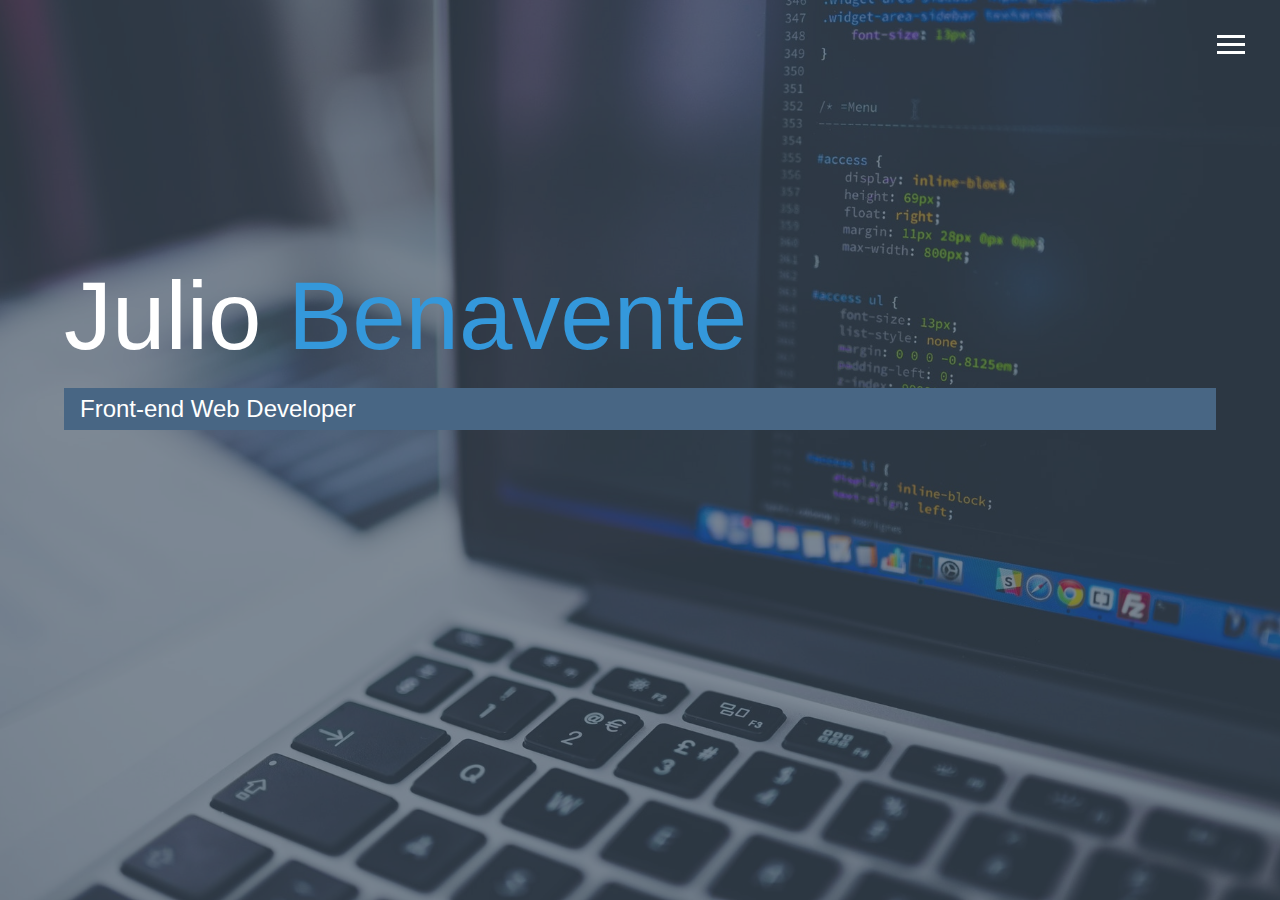
<file: index.html>
<!DOCTYPE html>
<html lang="en">

<head>
  <meta charset="UTF-8">
  <meta name="viewport" content="width=device-width, initial-scale=1.0">
  <meta http-equiv="X-UA-Compatible" content="ie=edge">
  <title>Welcome To My Portfolio</title>
  <link rel="stylesheet" href="css/main.css">
  <link rel="stylesheet" href="https://use.fontawesome.com/releases/v5.6.3/css/all.css" integrity="sha384-UHRtZLI+pbxtHCWp1t77Bi1L4ZtiqrqD80Kn4Z8NTSRyMA2Fd33n5dQ8lWUE00s/" crossorigin="anonymous">
</head>

<body class="bg-image">
  <header>
    <div class="menu-btn">
      <div class="btn-line"></div>
      <div class="btn-line"></div>
      <div class="btn-line"></div>
    </div>

    <nav class="menu">
      <div class="menu-branding">
        <div class="portrait">
          <img src="img/portrait_2.jpg" alt="">
        </div>
      </div>

      <ul class="menu-nav">
        <li class="nav-item current">
          <a href="index.html" class="nav-link">
            Home
          </a>
        </li>
        <li class="nav-item">
          <a href="about.html" class="nav-link">
            About Me
          </a>
        </li>
        <li class="nav-item">
          <a href="work.html" class="nav-link">
            My Work
          </a>
        </li>
        <li class="nav-item">
          <a href="contact.html" class="nav-link">
            How To Reach Me
          </a>
        </li>

      </ul>
    </nav>
  </header>
  <main id="home">
    <h1 class="lg-heading">
      <p>Julio <span class="text-secondary">Benavente</span></p>
    </h1>
    <h2 class="sm-heading">
      <p>Front-end Web Developer</p>
    </h2>
    <div class="icons">
      <!-- <a href="#">
        <i class="fab fa-linkedin"></i>
      </a> -->
      <a href="https://github.com/julio-benavente" target="_blank">
        <i class="fab fa-github"></i>
      </a>
    </div>
  </main>
  <script src="js/script.js" charset="utf-8"></script>
</body>

</html>
</file>
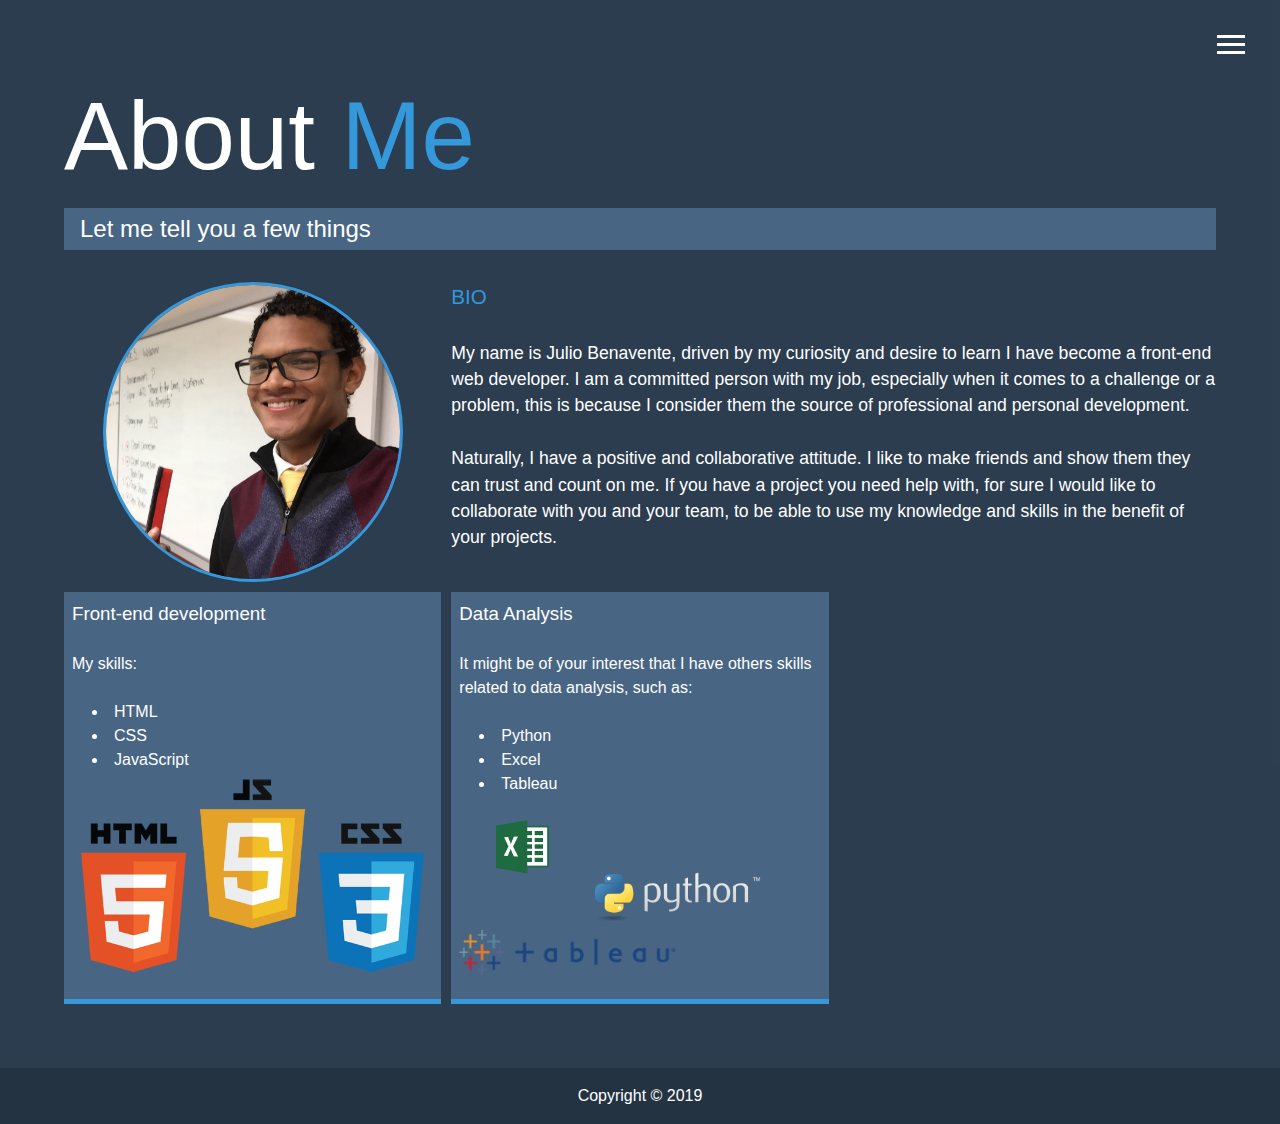
<file: about.html>
<!DOCTYPE html>
<html lang="en">

<head>
  <meta charset="UTF-8">
  <meta name="viewport" content="width=device-width, initial-scale=1.0">
  <meta http-equiv="X-UA-Compatible" content="ie=edge">
  <title>Welcome To My Portfolio</title>
  <link rel="stylesheet" href="css/main.css">
  <link rel="stylesheet" href="https://use.fontawesome.com/releases/v5.6.3/css/all.css" integrity="sha384-UHRtZLI+pbxtHCWp1t77Bi1L4ZtiqrqD80Kn4Z8NTSRyMA2Fd33n5dQ8lWUE00s/" crossorigin="anonymous">
</head>

<body class="body-about">
  <header>
    <div class="menu-btn">
      <div class="btn-line"></div>
      <div class="btn-line"></div>
      <div class="btn-line"></div>
    </div>

    <nav class="menu">
      <div class="menu-branding">
        <div class="portrait">
          <img src="img/portrait_2.jpg" alt="">
        </div>
      </div>

      <ul class="menu-nav">
        <li class="nav-item">
          <a href="index.html" class="nav-link">
            Home
          </a>
        </li>
        <li class="nav-item current">
          <a href="about.html" class="nav-link">
            About Me
          </a>
        </li>
        <li class="nav-item">
          <a href="work.html" class="nav-link">
            My Work
          </a>
        </li>
        <li class="nav-item">
          <a href="contact.html" class="nav-link">
            How To Reach Me
          </a>
        </li>

      </ul>
    </nav>
  </header>

  <main id="about">
    <h1 class="lg-heading">
      <p>About <span class="text-secondary">Me</span></p>
    </h1>
    <h2 class="sm-heading">
      <p>Let me tell you a few things</p>
    </h2>
    <div class="about-info">
      <img src="img/portrait_2.jpg" alt="Julio Benavente" class="bio-image">

      <div class="bio">
        <h3 class="text-secondary">BIO</h3>
        <br>
        <p>My name is Julio Benavente, driven by my curiosity and desire to learn I have become a front-end web developer. I am a committed person with my job, especially when it comes to a challenge or a problem, this is because I consider them the source of professional and personal development.</p>
        <br>
        <p>Naturally, I have a positive and collaborative attitude. I like to make friends and show them they can trust and count on me. If you have a project you need help with, for sure I would like to collaborate with you and your team, to be able to use my knowledge and skills in the benefit of your projects.</p>
      </div>

      <div class="job job-1">
        <h3>Front-end development</h3>
        <br>
        <!-- <h6>Full Stack Developer</h6> -->
        <p>My skills:</p>
        <br>
        <ul>
          <li>HTML</li>
          <li>CSS</li>
          <li>JavaScript</li>
        </ul>
        <img src="img/web_logo.png" alt="HTML-JS-CSS-logo">
      </div>
      <div class="job job-2">
        <h3>Data Analysis</h3>
        <br>
        <p>It might be of your interest that I have others skills related to data analysis, such as:</p>
        <br>
        <ul>
          <li>Python</li>
          <li>Excel</li>
          <li>Tableau</li>
        </ul>
        <img src="img/excel_logo.png" alt="excel_logo">
        <img src="img/python_logo.png" alt="python_logo">
        <img src="img/tableau_logo.png" alt="tableau_logo">

      </div>
<!--       <div class="job job-3">
        
      </div>
 -->
    </div>
  </main>
  <footer id="main-footer">
    <p>Copyright &copy; 2019</p>
  </footer>




  <script src="js/script.js" charset="utf-8"></script>
</body>

</html>
</file>
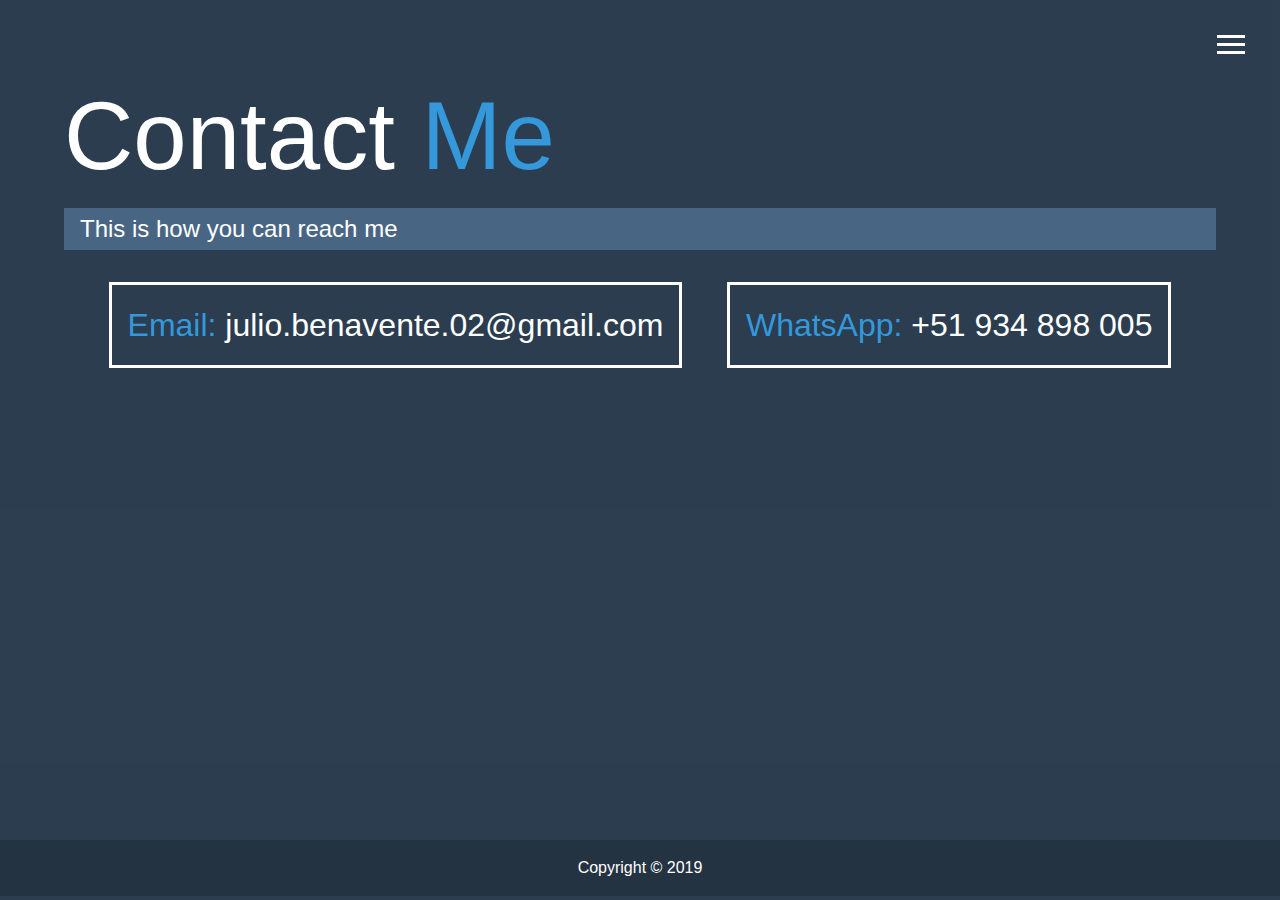
<file: contact.html>
<!DOCTYPE html>
<html lang="en">

<head>
  <meta charset="UTF-8">
  <meta name="viewport" content="width=device-width, initial-scale=1.0">
  <meta http-equiv="X-UA-Compatible" content="ie=edge">
  <title>Welcome To My Portfolio</title>
  <link rel="stylesheet" href="css/main.css">
  <link rel="stylesheet" href="https://use.fontawesome.com/releases/v5.6.3/css/all.css" integrity="sha384-UHRtZLI+pbxtHCWp1t77Bi1L4ZtiqrqD80Kn4Z8NTSRyMA2Fd33n5dQ8lWUE00s/" crossorigin="anonymous">
</head>

<body class="body-about">
  <header>
    <div class="menu-btn">
      <div class="btn-line"></div>
      <div class="btn-line"></div>
      <div class="btn-line"></div>
    </div>

    <nav class="menu">
      <div class="menu-branding">
        <div class="portrait">
          <img src="img/portrait_2.jpg" alt="">
        </div>
      </div>

      <ul class="menu-nav">
        <li class="nav-item">
          <a href="index.html" class="nav-link">
            Home
          </a>
        </li>
        <li class="nav-item">
          <a href="about.html" class="nav-link">
            About Me
          </a>
        </li>
        <li class="nav-item">
          <a href="work.html" class="nav-link">
            My Work
          </a>
        </li>
        <li class="nav-item current">
          <a href="contact.html" class="nav-link">
            How To Reach Me
          </a>
        </li>

      </ul>
    </nav>
  </header>

  <main id="contact">
    <h1 class="lg-heading">
      <p>Contact <span class="text-secondary">Me</span></p>
    </h1>
    <h2 class="sm-heading">
      <p>This is how you can reach me</p>
    </h2>
    <div class="boxes">
      <div>
        <p><span class="text-secondary"> Email:</span> julio.benavente.02@gmail.com</p>
      </div>
      <div>
        <p><span class="text-secondary"> WhatsApp:</span> +51 934 898 005</p>
      </div>

    </div>
  </main>
  <footer id="main-footer">
    <p>Copyright &copy; 2019</p>
  </footer>




  <script src="js/script.js" charset="utf-8"></script>
</body>

</html>
</file>
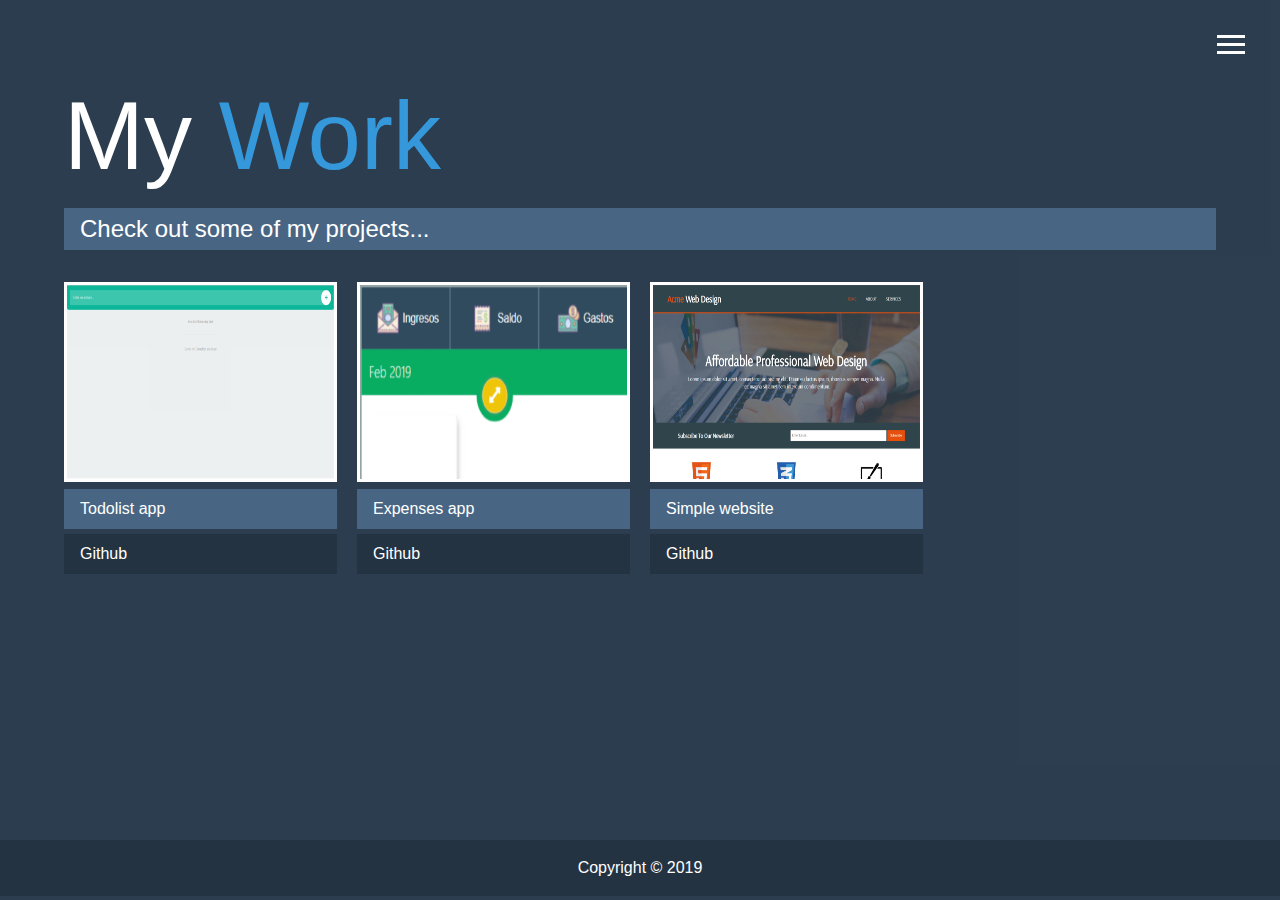
<file: work.html>
<!DOCTYPE html>
<html lang="en">

<head>
  <meta charset="UTF-8">
  <meta name="viewport" content="width=device-width, initial-scale=1.0">
  <meta http-equiv="X-UA-Compatible" content="ie=edge">
  <title>Welcome To My Portfolio</title>
  <link rel="stylesheet" href="css/main.css">
  <link rel="stylesheet" href="https://use.fontawesome.com/releases/v5.6.3/css/all.css" integrity="sha384-UHRtZLI+pbxtHCWp1t77Bi1L4ZtiqrqD80Kn4Z8NTSRyMA2Fd33n5dQ8lWUE00s/" crossorigin="anonymous">
</head>

<body class="body-about">
  <header>
    <div class="menu-btn">
      <div class="btn-line"></div>
      <div class="btn-line"></div>
      <div class="btn-line"></div>
    </div>

    <nav class="menu">
      <div class="menu-branding">
        <div class="portrait">
          <img src="img/portrait_2.jpg" alt="">
        </div>
      </div>

      <ul class="menu-nav">
        <li class="nav-item">
          <a href="index.html" class="nav-link">
            Home
          </a>
        </li>
        <li class="nav-item">
          <a href="about.html" class="nav-link">
            About Me
          </a>
        </li>
        <li class="nav-item current">
          <a href="work.html" class="nav-link ">
            My Work
          </a>
        </li>
        <li class="nav-item">
          <a href="contact.html" class="nav-link">
            How To Reach Me
          </a>
        </li>

      </ul>
    </nav>
  </header>

  <main id="work">
    <h1 class="lg-heading">
      <p>My <span class="text-secondary">Work</span></p>
    </h1>
    <h2 class="sm-heading">
      <p>Check out some of my projects...</p>
    </h2>
    <div class="projects">
      <div class="item">
        <a href="#!">
          <img src="img/projects/todo_website.png" alt="Project">
        </a>
        <a href="https://julio-benavente.github.io/js_todolist/" target="_blank" class="btn-light">
          <p><i class="fas fa-eye"></i> Todolist app</p>
        </a>
        <a href="https://github.com/julio-benavente/js_todolist" target="_blank" class="btn-dark">
          <p><i class="fab fa-github"></i> Github</p>
        </a>
      </div>
      <div class="item">
        <a href="#!">
          <img src="img/projects/expenses_website.png" alt="Project">
        </a>
        <a href="https://julio-benavente.github.io/expenses_app/" target="_blank" class="btn-light">
          <p><i class="fas fa-eye"></i> Expenses app</p>
        </a>
        <a href="https://github.com/julio-benavente/expenses_app" target="_blank" class="btn-dark">
          <p><i class="fab fa-github"></i> Github</p>
        </a>
      </div>
      <div class="item">
        <a href="#!">
          <img src="img/projects/acme_website.png" alt="Project">
        </a>
        <a href="https://julio-benavente.github.io/acme_website/" target="_blank" class="btn-light">
          <p><i class="fas fa-eye"></i> Simple website</p>
        </a>
        <a href="https://github.com/julio-benavente/acme_website" target="_blank" class="btn-dark">
          <p><i class="fab fa-github"></i> Github</p>
        </a>
      </div>
      
      <!-- <div class="item">
        <a href="#!">
          <img src="img/projects/project3.jpg" alt="Project">
        </a>
        <a href="#" class="btn-light">
          <p><i class="fas fa-eye"></i> Project</p>
        </a>
        <a href="#" class="btn-dark">
          <p><i class="fab fa-github"></i> Github</p>
        </a>
      </div>
      <div class="item">
        <a href="#!">
          <img src="img/projects/project4.jpg" alt="Project">
        </a>
        <a href="#" class="btn-light">
          <p><i class="fas fa-eye"></i> Project</p>
        </a>
        <a href="#" class="btn-dark">
          <p><i class="fab fa-github"></i> Github</p>
        </a>
      </div>
      <div class="item">
        <a href="#!">
          <img src="img/projects/project5.jpg" alt="Project">
        </a>
        <a href="#" class="btn-light">
          <p><i class="fas fa-eye"></i> Project</p>
        </a>
        <a href="#" class="btn-dark">
          <p><i class="fab fa-github"></i> Github</p>
        </a> -->
      </div>
    </div>
  </main>
  <footer id="main-footer">
    <p>Copyright &copy; 2019</p>
  </footer>




  <script src="js/script.js" charset="utf-8"></script>
</body>

</html>
</file>
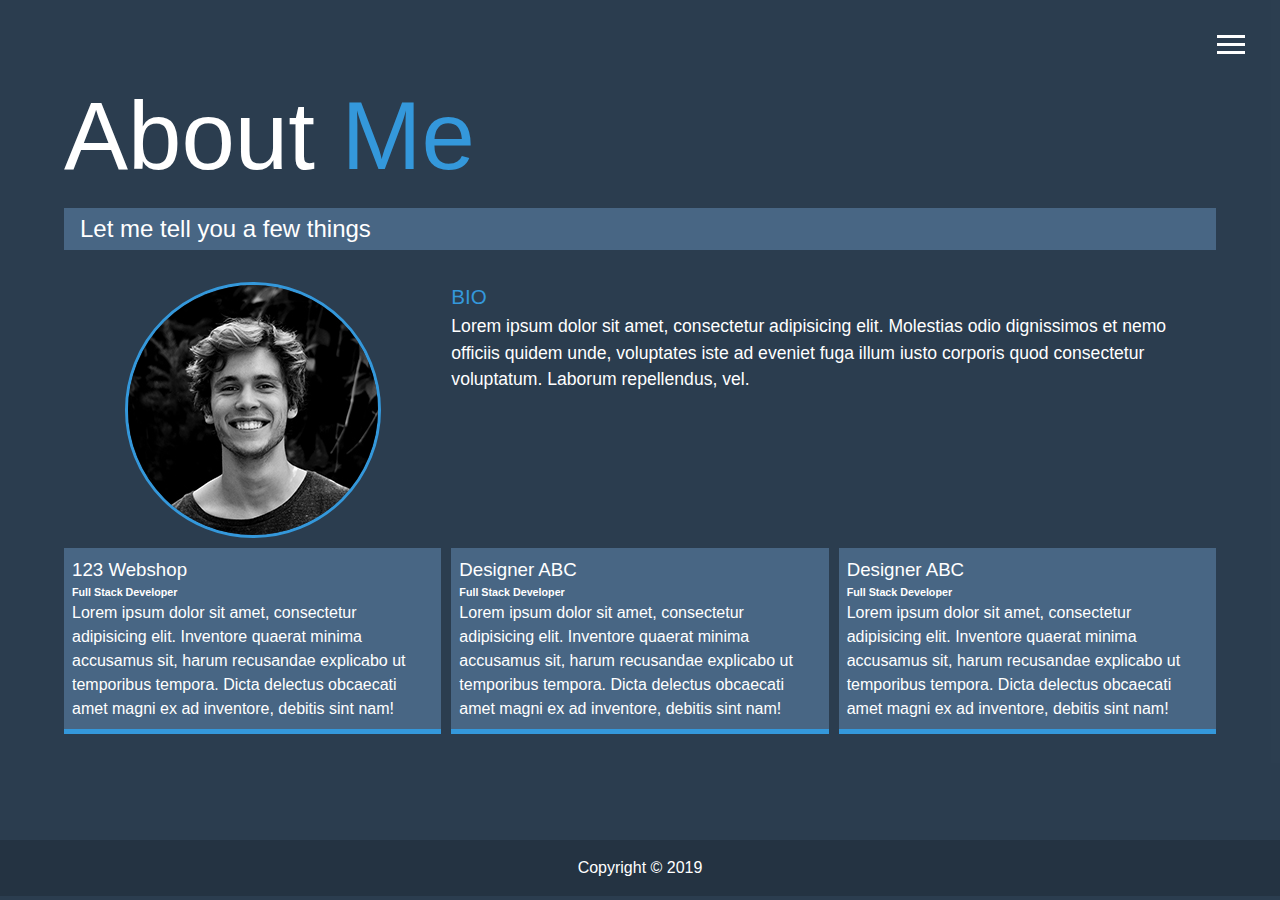
<file: dis/about.html>
<!DOCTYPE html>
<html lang="en">

<head>
  <meta charset="UTF-8">
  <meta name="viewport" content="width=device-width, initial-scale=1.0">
  <meta http-equiv="X-UA-Compatible" content="ie=edge">
  <title>Welcome To My Portfolio</title>
  <link rel="stylesheet" href="css/main.css">
  <link rel="stylesheet" href="https://use.fontawesome.com/releases/v5.6.3/css/all.css" integrity="sha384-UHRtZLI+pbxtHCWp1t77Bi1L4ZtiqrqD80Kn4Z8NTSRyMA2Fd33n5dQ8lWUE00s/" crossorigin="anonymous">
</head>

<body class="body-about">
  <header>
    <div class="menu-btn">
      <div class="btn-line"></div>
      <div class="btn-line"></div>
      <div class="btn-line"></div>
    </div>

    <nav class="menu">
      <div class="menu-branding">
        <div class="portrait"></div>
      </div>

      <ul class="menu-nav">
        <li class="nav-item">
          <a href="index.html" class="nav-link">
            Home
          </a>
        </li>
        <li class="nav-item current">
          <a href="about.html" class="nav-link">
            About Me
          </a>
        </li>
        <li class="nav-item">
          <a href="work.html" class="nav-link">
            My Work
          </a>
        </li>
        <li class="nav-item">
          <a href="contact.html" class="nav-link">
            How To Reach Me
          </a>
        </li>

      </ul>
    </nav>
  </header>

  <main id="about">
    <h1 class="lg-heading">
      <p>About <span class="text-secondary">Me</span></p>
    </h1>
    <h2 class="sm-heading">
      <p>Let me tell you a few things</p>
    </h2>
    <div class="about-info">
      <img src="img/portrait.jpg" alt="Julio Benavente" class="bio-image">

      <div class="bio">
        <h3 class="text-secondary">BIO</h3>
        <p>Lorem ipsum dolor sit amet, consectetur adipisicing elit. Molestias odio dignissimos et nemo officiis quidem unde, voluptates iste ad eveniet fuga illum iusto corporis quod consectetur voluptatum. Laborum repellendus, vel.</p>
      </div>

      <div class="job job-1">
        <h3>123 Webshop</h3>
        <h6>Full Stack Developer</h6>
        <p>Lorem ipsum dolor sit amet, consectetur adipisicing elit. Inventore quaerat minima accusamus sit, harum recusandae explicabo ut temporibus tempora. Dicta delectus obcaecati amet magni ex ad inventore, debitis sint nam!</p>
      </div>
      <div class="job job-2">
        <h3>Designer ABC</h3>
        <h6>Full Stack Developer</h6>
        <p>Lorem ipsum dolor sit amet, consectetur adipisicing elit. Inventore quaerat minima accusamus sit, harum recusandae explicabo ut temporibus tempora. Dicta delectus obcaecati amet magni ex ad inventore, debitis sint nam!</p>
      </div>
      <div class="job job-3">
        <h3>Designer ABC</h3>
        <h6>Full Stack Developer</h6>
        <p>Lorem ipsum dolor sit amet, consectetur adipisicing elit. Inventore quaerat minima accusamus sit, harum recusandae explicabo ut temporibus tempora. Dicta delectus obcaecati amet magni ex ad inventore, debitis sint nam!</p>
      </div>

    </div>
  </main>
  <footer id="main-footer">
    <p>Copyright &copy; 2019</p>
  </footer>




  <script src="js/script.js" charset="utf-8"></script>
</body>

</html>
</file>
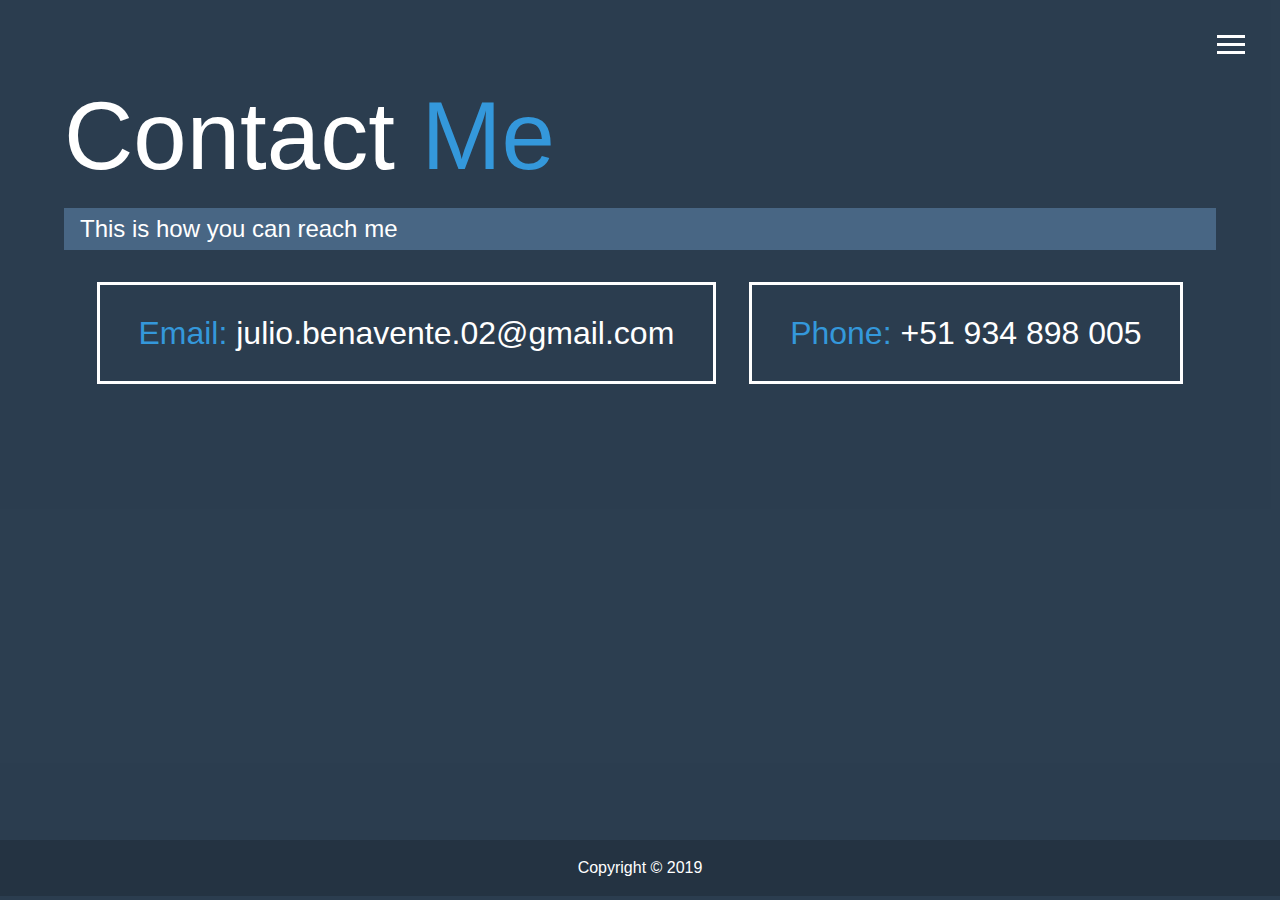
<file: dis/contact.html>
<!DOCTYPE html>
<html lang="en">

<head>
  <meta charset="UTF-8">
  <meta name="viewport" content="width=device-width, initial-scale=1.0">
  <meta http-equiv="X-UA-Compatible" content="ie=edge">
  <title>Welcome To My Portfolio</title>
  <link rel="stylesheet" href="css/main.css">
  <link rel="stylesheet" href="https://use.fontawesome.com/releases/v5.6.3/css/all.css" integrity="sha384-UHRtZLI+pbxtHCWp1t77Bi1L4ZtiqrqD80Kn4Z8NTSRyMA2Fd33n5dQ8lWUE00s/" crossorigin="anonymous">
</head>

<body class="body-about">
  <header>
    <div class="menu-btn">
      <div class="btn-line"></div>
      <div class="btn-line"></div>
      <div class="btn-line"></div>
    </div>

    <nav class="menu">
      <div class="menu-branding">
        <div class="portrait"></div>
      </div>

      <ul class="menu-nav">
        <li class="nav-item">
          <a href="index.html" class="nav-link">
            Home
          </a>
        </li>
        <li class="nav-item">
          <a href="about.html" class="nav-link">
            About Me
          </a>
        </li>
        <li class="nav-item">
          <a href="work.html" class="nav-link">
            My Work
          </a>
        </li>
        <li class="nav-item current">
          <a href="contact.html" class="nav-link">
            How To Reach Me
          </a>
        </li>

      </ul>
    </nav>
  </header>

  <main id="about">
    <h1 class="lg-heading">
      <p>Contact <span class="text-secondary">Me</span></p>
    </h1>
    <h2 class="sm-heading">
      <p>This is how you can reach me</p>
    </h2>
    <div class="boxes">
      <div>
        <p><span class="text-secondary"> Email:</span> julio.benavente.02@gmail.com</p>
      </div>
      <div>
        <p><span class="text-secondary"> Phone:</span> +51 934 898 005</p>
      </div>

    </div>
  </main>
  <footer id="main-footer">
    <p>Copyright &copy; 2019</p>
  </footer>




  <script src="js/script.js" charset="utf-8"></script>
</body>

</html>
</file>
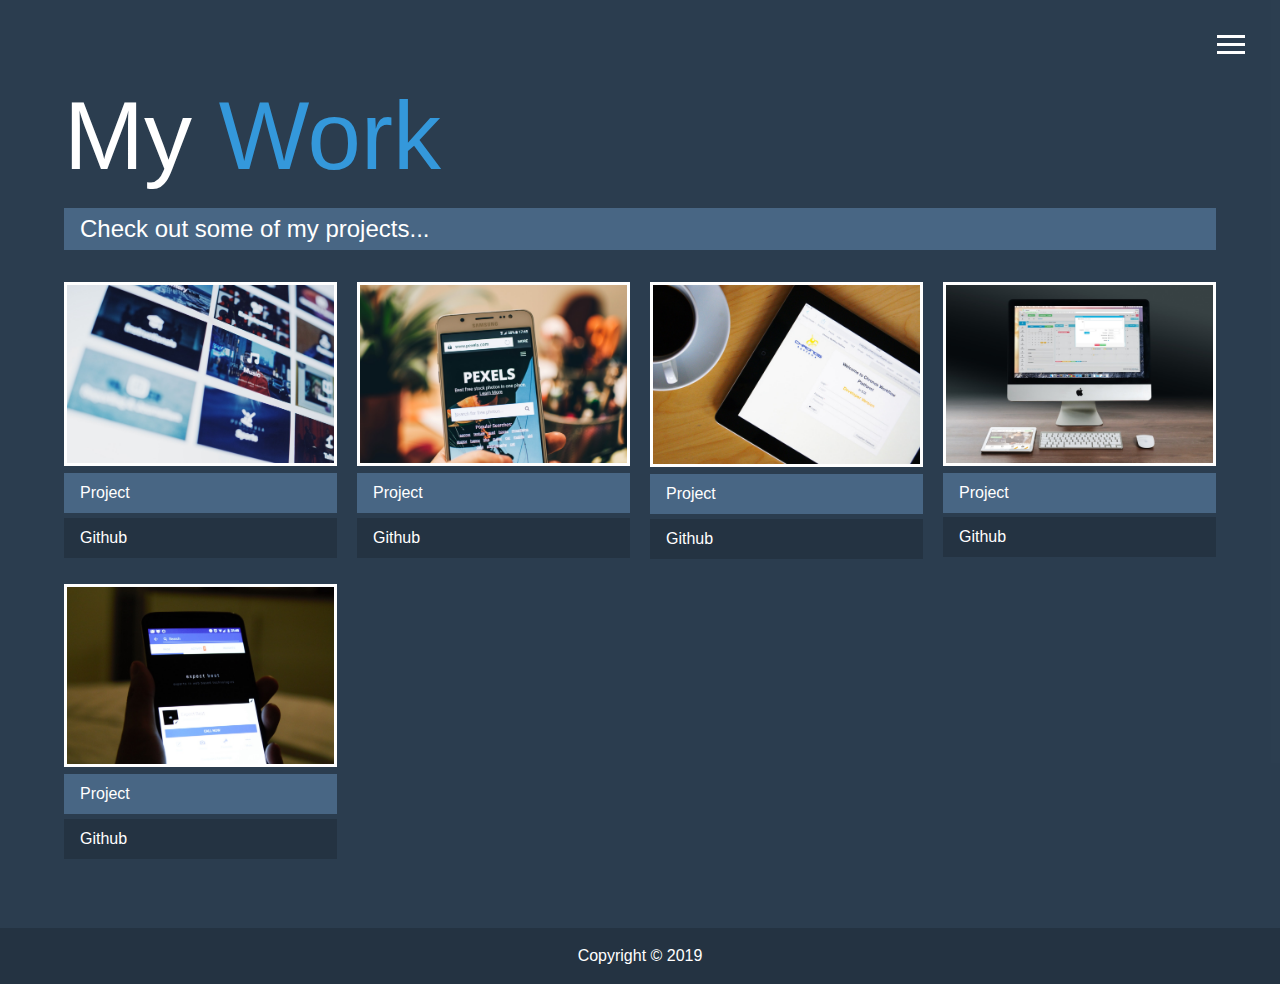
<file: dis/work.html>
<!DOCTYPE html>
<html lang="en">

<head>
  <meta charset="UTF-8">
  <meta name="viewport" content="width=device-width, initial-scale=1.0">
  <meta http-equiv="X-UA-Compatible" content="ie=edge">
  <title>Welcome To My Portfolio</title>
  <link rel="stylesheet" href="css/main.css">
  <link rel="stylesheet" href="https://use.fontawesome.com/releases/v5.6.3/css/all.css" integrity="sha384-UHRtZLI+pbxtHCWp1t77Bi1L4ZtiqrqD80Kn4Z8NTSRyMA2Fd33n5dQ8lWUE00s/" crossorigin="anonymous">
</head>

<body class="body-about">
  <header>
    <div class="menu-btn">
      <div class="btn-line"></div>
      <div class="btn-line"></div>
      <div class="btn-line"></div>
    </div>

    <nav class="menu">
      <div class="menu-branding">
        <div class="portrait"></div>
      </div>

      <ul class="menu-nav">
        <li class="nav-item">
          <a href="index.html" class="nav-link">
            Home
          </a>
        </li>
        <li class="nav-item">
          <a href="about.html" class="nav-link">
            About Me
          </a>
        </li>
        <li class="nav-item current">
          <a href="work.html" class="nav-link ">
            My Work
          </a>
        </li>
        <li class="nav-item">
          <a href="contact.html" class="nav-link">
            How To Reach Me
          </a>
        </li>

      </ul>
    </nav>
  </header>

  <main id="work">
    <h1 class="lg-heading">
      <p>My <span class="text-secondary">Work</span></p>
    </h1>
    <h2 class="sm-heading">
      <p>Check out some of my projects...</p>
    </h2>
    <div class="projects">
      <div class="item">
        <a href="#!">
          <img src="img/projects/project1.jpg" alt="Project">
        </a>
        <a href="#" class="btn-light">
          <p><i class="fas fa-eye"></i> Project</p>
        </a>
        <a href="#" class="btn-dark">
          <p><i class="fab fa-github"></i> Github</p>
        </a>
      </div>
      <div class="item">
        <a href="#!">
          <img src="img/projects/project2.jpg" alt="Project">
        </a>
        <a href="#" class="btn-light">
          <p><i class="fas fa-eye"></i> Project</p>
        </a>
        <a href="#" class="btn-dark">
          <p><i class="fab fa-github"></i> Github</p>
        </a>
      </div>
      <div class="item">
        <a href="#!">
          <img src="img/projects/project3.jpg" alt="Project">
        </a>
        <a href="#" class="btn-light">
          <p><i class="fas fa-eye"></i> Project</p>
        </a>
        <a href="#" class="btn-dark">
          <p><i class="fab fa-github"></i> Github</p>
        </a>
      </div>
      <div class="item">
        <a href="#!">
          <img src="img/projects/project4.jpg" alt="Project">
        </a>
        <a href="#" class="btn-light">
          <p><i class="fas fa-eye"></i> Project</p>
        </a>
        <a href="#" class="btn-dark">
          <p><i class="fab fa-github"></i> Github</p>
        </a>
      </div>
      <div class="item">
        <a href="#!">
          <img src="img/projects/project5.jpg" alt="Project">
        </a>
        <a href="#" class="btn-light">
          <p><i class="fas fa-eye"></i> Project</p>
        </a>
        <a href="#" class="btn-dark">
          <p><i class="fab fa-github"></i> Github</p>
        </a>
      </div>
    </div>
  </main>
  <footer id="main-footer">
    <p>Copyright &copy; 2019</p>
  </footer>




  <script src="js/script.js" charset="utf-8"></script>
</body>

</html>
</file>
<file: css/main.css>
@import url('config.css');
@import url('menu.css');
@import url('mobile.css');

* {
  box-sizing: border-box;
  margin: 0;
  padding: 0;
}

header {
  width: 100%;
}

body {
  color: var(--contrast-color);
  height: 100%;
  margin: 0;
  font-family: 'Segoe UI', Tahoma, Geneva, Verdana, sans-serif;
  line-height: 1.5;
}

.bg-image {
  height: 100vh;
  background-image: var(--home-image);
  background-repeat: no-repeat;
  background-size: cover;
}


body:after {
  content: '';
  position: absolute;
  top: 0;
  left: 0;
  width: 100%;
  height: 100%;
  background: rgba(44, 62, 80, 0.6);
  /* background-color: var(--primary-color); */
  z-index: -1;
}

/* Headings */

h1, h2, h3 {
  margin: 0;
  font-weight: 400;
}

h1.lg-heading {
  font-size: 6rem;
  color: var(--contrast-color);
}

h2.sm-heading {
  margin-bottom: 2rem;
  padding: 0.2rem 1rem;
  background: var(--primary-color-light);
  color: var(--contrast-color);
}

a {
  color: var(--contrast-color);
  text-decoration: none;
}

header {
  position: fixed;
  z-index: 2
  width: 100%;
}

.text-secondary {
  color: var(--secondary-color);
}

main {
  padding: 4rem;
  /* height: 100% ; */
  min-height: calc(100vh - 60px)
}

main#home {
  overflow: hidden;
}

main#home h1 {
  margin-top: 20vh;
}

main .icons {
  margin-top: 1rem;
}

.icons a {
  padding: 0.4rem;
  font-size: 1.5rem;
  transition: var(--transition);
}

.icons a:hover {
  color: var(--secondary-color);
}

/* About Page */

.about-info {
  display: grid;
  grid-template-areas:
  'bioimage bio bio'
  'job1 job2 job3';
  grid-template-columns: repeat(3, 1fr);
  grid-gap: 10px;
}

.bio-image {
  width: 300px;
  grid-area: bioimage;
  margin: auto;
  border-radius: 50%;
  border: var(--secondary-color) 3px solid;
}

.bio {
  grid-area: bio;
  font-size: 1.1rem;
}

.job-1 {
  grid-area: job1;
}

.job-2 {
  grid-area: job2;
}

.job-3 {
  grid-area: job3;
}

.job {
  background: var(--primary-color-light);
  padding: 0.5rem;
  border-bottom: var(--secondary-color) 5px solid;
}

div.job.job-1 img {
  width: 100%;
}

div.job.job-1 li, div.job.job-2 li {
  text-indent: 20px;
  list-style-position: inside;
}

div.job.job-2 img:nth-of-type(1) {
  width: 35%;
}

div.job.job-2 img:nth-of-type(2) {
  width: 55%;
}

div.job.job-2 img:nth-of-type(3) {
  width: 60%;
}


.body-about {
  background: var(--primary-color);
}

.about {
  height: 100%;
}

/* Work Page */
/* Projects */

.projects {
  display: grid;
  grid-template-columns: repeat(3, 1fr);
  grid-gap: 20px;

}

.projects a:nth-of-type(1) {
  cursor: auto;
}

.projects img {
  width: 100%;
  height: 200px;
  border: 3px var(--contrast-color) solid;
  transition: var(--transition);
}

.projects img:hover {
  opacity: 0.5;
  border-color: var(--secondary-color);
}

/*.projects a:hover {
  cursor: pointer;
}*/

/* Button Style */



main div.projects .btn-dark {
  display: block;
  padding: 0.5rem 1rem;
  border: 0;
  margin-bottom: 0.3rem;
  background: var(--primary-color-dark);
}

main div.projects .btn-light {
  display: block;
  padding: 0.5rem 1rem;
  border: 0;
  margin-bottom: 0.3rem;
  background: var(--primary-color-light);
}


main div.projects .btn-dark:hover {
  background: var(--secondary-color);
  color: var(--contrast-color);
}

main div.projects .btn-light:hover {
  background: var(--secondary-color);
  color: var(--contrast-color);
}



#main-footer {
  position: relative;
  /* bottom: 100px; */
  text-align: center;
  padding: 1rem;
  background: var(--primary-color-dark);
}


/* Contact Page */

.boxes {
  display: flex;
  flex-wrap: wrap;
  justify-content: space-evenly;
  align-items: center;
  margin-top: 1rem;
}

.boxes div {
  font-size: 2rem;
  padding: 1rem;
  border: 3px var(--contrast-color) solid;
  margin-bottom: 3rem;
  transition: var(--transition);
}

.boxes div:hover {
  /*padding: 0.5rem 1.5rem;*/
  background: var(--secondary-color);
  color: var(--contrast-color);

}

.boxes div:hover span {
  color: var(--contrast-color);
}
















/*  */
</file>
<file: dis/css/main.css>
@import url('config.css');
@import url('menu.css');
@import url('mobile.css');

* {
  box-sizing: border-box;
  margin: 0;
  padding: 0;
}

header {
  width: 100%;
}

body {
  color: var(--contrast-color);
  height: 100%;
  margin: 0;
  font-family: 'Segoe UI', Tahoma, Geneva, Verdana, sans-serif;
  line-height: 1.5;
}

.bg-image {
  height: 100vh;
  background-image: var(--home-image);
  background-repeat: no-repeat;
  background-size: cover;
}


body:after {
  content: '';
  position: absolute;
  top: 0;
  left: 0;
  width: 100%;
  height: 100%;
  background: rgba(44, 62, 80, 0.6);
  /* background-color: var(--primary-color); */
  z-index: -1;
}

/* Headings */

h1, h2, h3 {
  margin: 0;
  font-weight: 400;
}

h1.lg-heading {
  font-size: 6rem;
  color: var(--contrast-color);
}

h2.sm-heading {
  margin-bottom: 2rem;
  padding: 0.2rem 1rem;
  background: var(--primary-color-light);
  color: var(--contrast-color);
}

a {
  color: var(--contrast-color);
  text-decoration: none;
}

header {
  position: fixed;
  z-index: 2
  width: 100%;
}

.text-secondary {
  color: var(--secondary-color);
}

main {
  padding: 4rem;
  /* height: 100% ; */
  min-height: calc(100vh - 60px)
}

main#home {
  overflow: hidden;
}

main#home h1 {
  margin-top: 20vh;
}

main .icons {
  margin-top: 1rem;
}

.icons a {
  padding: 0.4rem;
  font-size: 1.5rem;
  transition: var(--transition);
}

.icons a:hover {
  color: var(--secondary-color);
}

/* About Page */

.about-info {
  display: grid;
  grid-template-areas:
  'bioimage bio bio'
  'job1 job2 job3';
  grid-template-columns: repeat(3, 1fr);
  grid-gap: 10px;
}

.bio-image {
  grid-area: bioimage;
  margin: auto;
  border-radius: 50%;
  border: var(--secondary-color) 3px solid;
}

.bio {
  grid-area: bio;
  font-size: 1.1rem;
}

.job-1 {
  grid-area: job1;
}

.job-2 {
  grid-area: job2;
}

.job-3 {
  grid-area: job3;
}

.job {
  background: var(--primary-color-light);
  padding: 0.5rem;
  border-bottom: var(--secondary-color) 5px solid;
}

.body-about {
  background: var(--primary-color);
}

.about {
  height: 100%;
}

/* Work Page */
/* Projects */

.projects {
  display: grid;
  grid-template-columns: repeat(3, 1fr);
  grid-gap: 20px;

}

.projects img {
  width: 100%;
  border: 3px var(--contrast-color) solid;
  transition: var(--transition);
}

.projects img:hover {
  opacity: 0.5;
  border-color: var(--secondary-color);
}


/* Button Style */



main div.projects .btn-dark {
  display: block;
  padding: 0.5rem 1rem;
  border: 0;
  margin-bottom: 0.3rem;
  background: var(--primary-color-dark);
}

main div.projects .btn-light {
  display: block;
  padding: 0.5rem 1rem;
  border: 0;
  margin-bottom: 0.3rem;
  background: var(--primary-color-light);
}


main div.projects .btn-dark:hover {
  background: var(--secondary-color);
  color: var(--contrast-color);
}

main div.projects .btn-light:hover {
  background: var(--secondary-color);
  color: var(--contrast-color);
}



#main-footer {
  position: relative;
  /* bottom: 100px; */
  text-align: center;
  padding: 1rem;
  background: var(--primary-color-dark);
}


/* Contact Page */

.boxes {
  display: flex;
  flex-wrap: wrap;
  justify-content: space-evenly;
  align-items: center;
  margin-top: 1rem;
}

.boxes div {
  font-size: 2rem;
  padding: 1.5rem 2.4rem;
  border: 3px var(--contrast-color) solid;
  margin-bottom: 3rem;
  transition: var(--transition);
}

.boxes div:hover {
  padding: 0.5rem 1.5rem;
  background: var(--secondary-color);
  color: var(--contrast-color);

}

.boxes div:hover span {
  color: var(--contrast-color);
}
















/*  */
</file>
